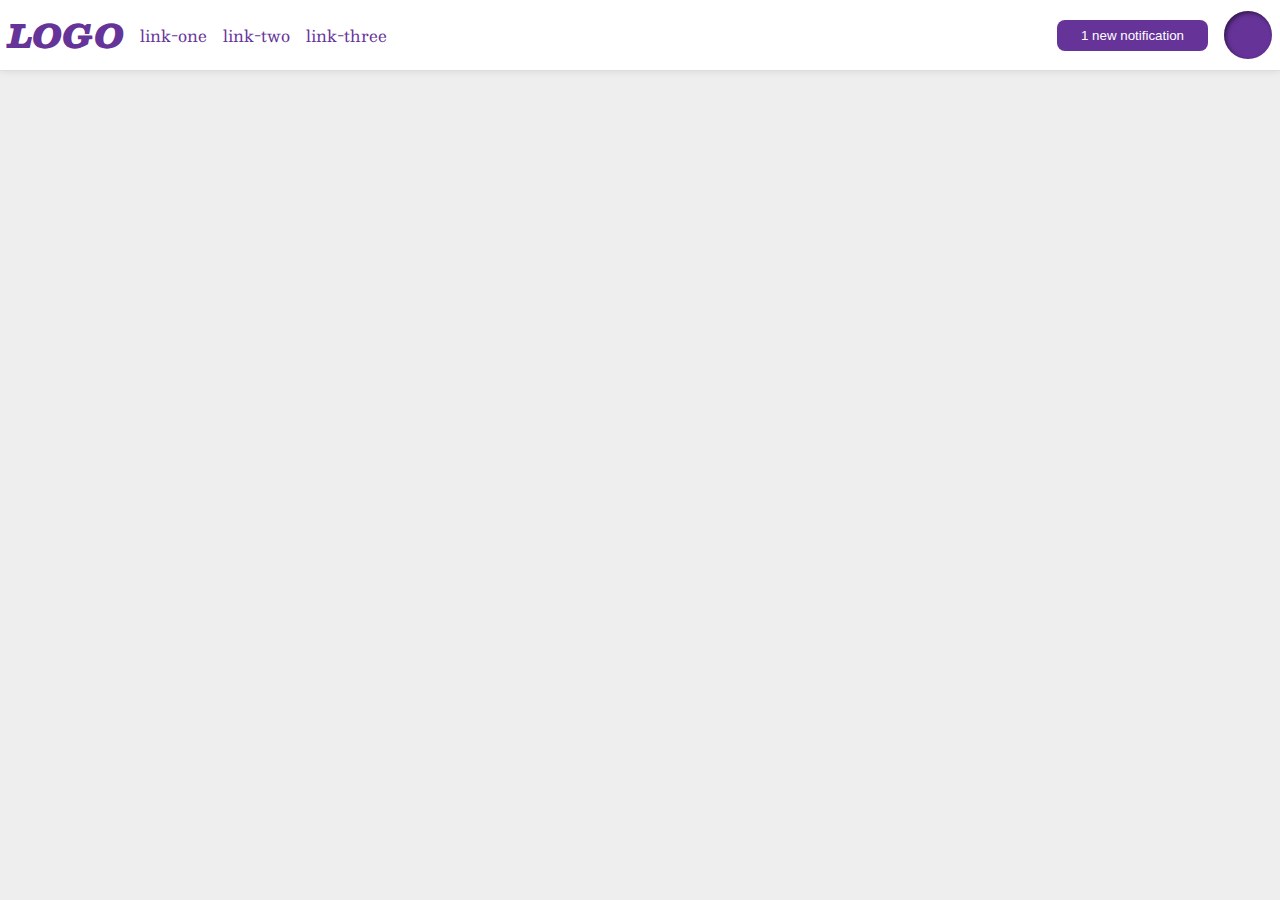
<file: flex/03-flex-header-2/index.html>
<!DOCTYPE html>
<html lang="en">
  <head>
    <meta charset="UTF-8">
    <meta http-equiv="X-UA-Compatible" content="IE=edge">
    <meta name="viewport" content="width=device-width, initial-scale=1.0">
    <title>Flex Header 2</title>
    <link rel="stylesheet" href="style.css">
  </head>
  <body>
    <div class="header">
      <div class="left-side">
        <div class="logo">
          LOGO
        </div>
        <ul class="links">
          <li><a href="google.com">link-one</a></li>
          <li><a href="google.com">link-two</a></li>
          <li><a href="google.com">link-three</a></li>
        </ul>
    </div>
      <div class="right-side">
        <button class="notifications">
          1 new notification
        </button>
        <div class="profile-image"></div>
        </div>
      </div>
  </body>
</html>
</file>
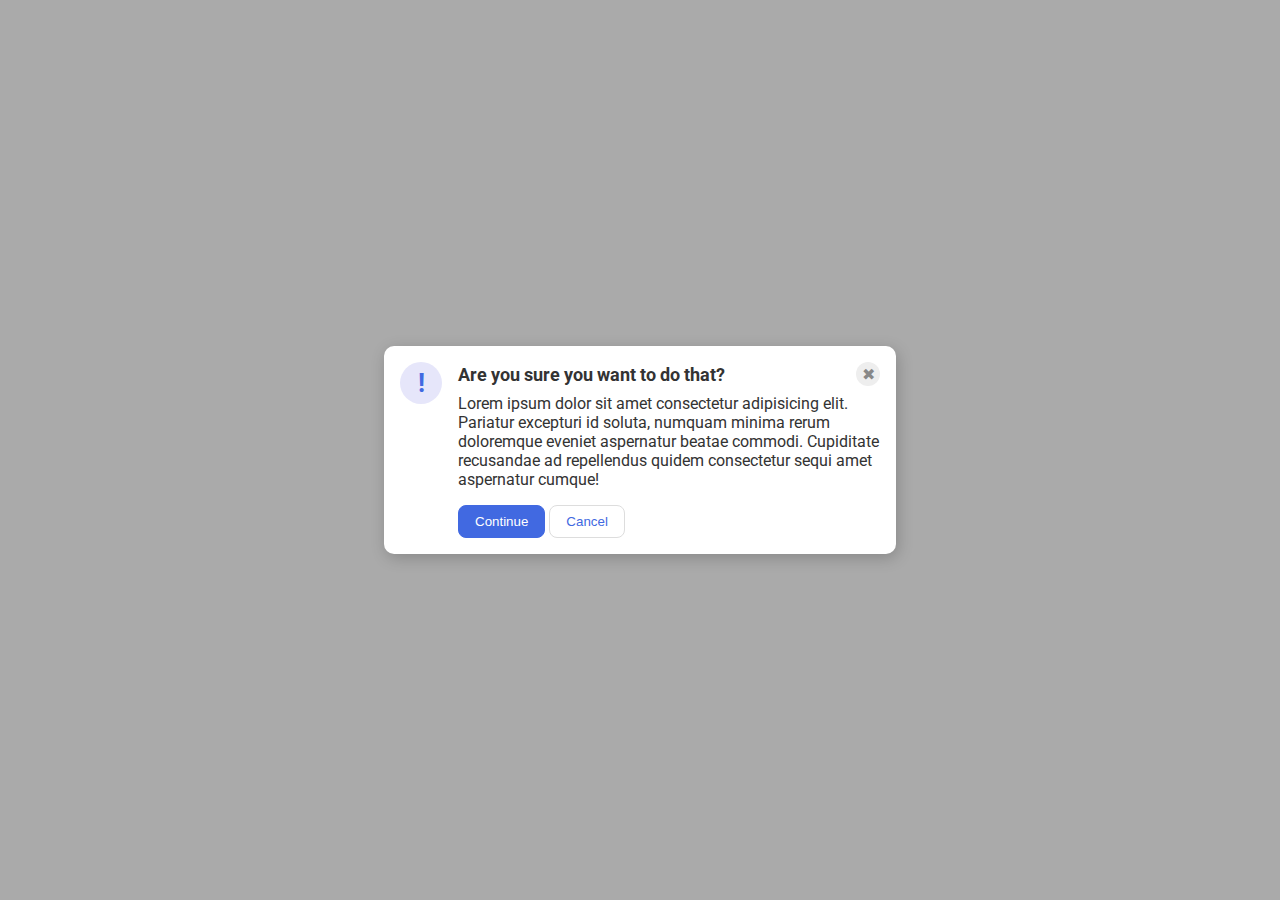
<file: flex/05-flex-modal/index.html>
<!DOCTYPE html>
<html lang="en">
  <head>
    <meta charset="UTF-8">
    <meta http-equiv="X-UA-Compatible" content="IE=edge">
    <meta name="viewport" content="width=device-width, initial-scale=1.0">
    <link rel="stylesheet" href="./style.css">
    <title>Modal</title>
  </head>
  <body>
    <div class="modal">
      <div class="icon">!</div>
      <div class="container">
        <div class="header">Are you sure you want to do that?
          <div class="close-button">✖</div>
        </div>
        <div class="text">Lorem ipsum dolor sit amet consectetur adipisicing elit. Pariatur excepturi id soluta, numquam minima rerum doloremque eveniet aspernatur beatae commodi. Cupiditate recusandae ad repellendus quidem consectetur sequi amet aspernatur cumque!</div>
        <button class="continue">Continue</button>
        <button class="cancel">Cancel</button>
      </div>
    </div>
  </body>
</html>
</file>
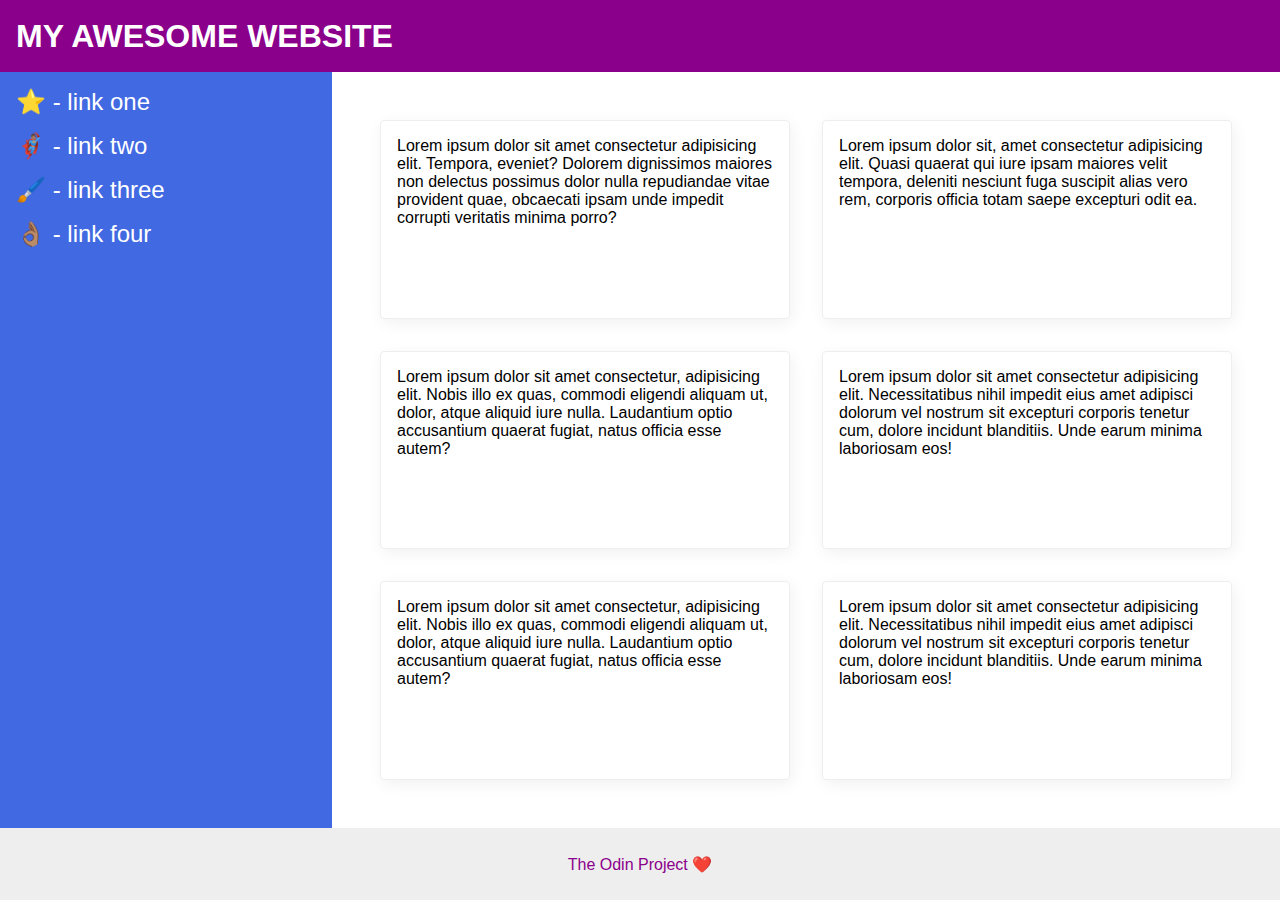
<file: flex/07-flex-layout-2/index.html>
<!DOCTYPE html>
<html lang="en">
  <head>
    <meta charset="UTF-8">
    <meta http-equiv="X-UA-Compatible" content="IE=edge">
    <meta name="viewport" content="width=device-width, initial-scale=1.0">
    <title>The Holy Grail</title>
    <link rel="stylesheet" href="style.css">
  </head>
  <body>
    <div class="header">
      MY AWESOME WEBSITE
    </div>
    <div class="main">
      <div class="sidebar">
        <ul>
          <li><a href="#">⭐ - link one</a></li>
          <li><a href="#">🦸🏽‍♂️ - link two</a></li>
          <li><a href="#">🖌️ - link three</a></li>
          <li><a href="#">👌🏽 - link four</a></li>
        </ul>
      </div>
      <div class="contents">
        <div class="card">Lorem ipsum dolor sit amet consectetur adipisicing elit. Tempora, eveniet? Dolorem dignissimos maiores non delectus possimus dolor nulla repudiandae vitae provident quae, obcaecati ipsam unde impedit corrupti veritatis minima porro?</div>
        <div class="card">Lorem ipsum dolor sit, amet consectetur adipisicing elit. Quasi quaerat qui iure ipsam maiores velit tempora, deleniti nesciunt fuga suscipit alias vero rem, corporis officia totam saepe excepturi odit ea.</div>
        <div class="card">Lorem ipsum dolor sit amet consectetur, adipisicing elit. Nobis illo ex quas, commodi eligendi aliquam ut, dolor, atque aliquid iure nulla. Laudantium optio accusantium quaerat fugiat, natus officia esse autem?</div>
        <div class="card">Lorem ipsum dolor sit amet consectetur adipisicing elit. Necessitatibus nihil impedit eius amet adipisci dolorum vel nostrum sit excepturi corporis tenetur cum, dolore incidunt blanditiis. Unde earum minima laboriosam eos!</div>
        <div class="card">Lorem ipsum dolor sit amet consectetur, adipisicing elit. Nobis illo ex quas, commodi eligendi aliquam ut, dolor, atque aliquid iure nulla. Laudantium optio accusantium quaerat fugiat, natus officia esse autem?</div>
        <div class="card">Lorem ipsum dolor sit amet consectetur adipisicing elit. Necessitatibus nihil impedit eius amet adipisci dolorum vel nostrum sit excepturi corporis tenetur cum, dolore incidunt blanditiis. Unde earum minima laboriosam eos!</div>
      </div>
    </div>
    <div class="footer">
      The Odin Project ❤️
    </div>
  </body>
</html>
</file>
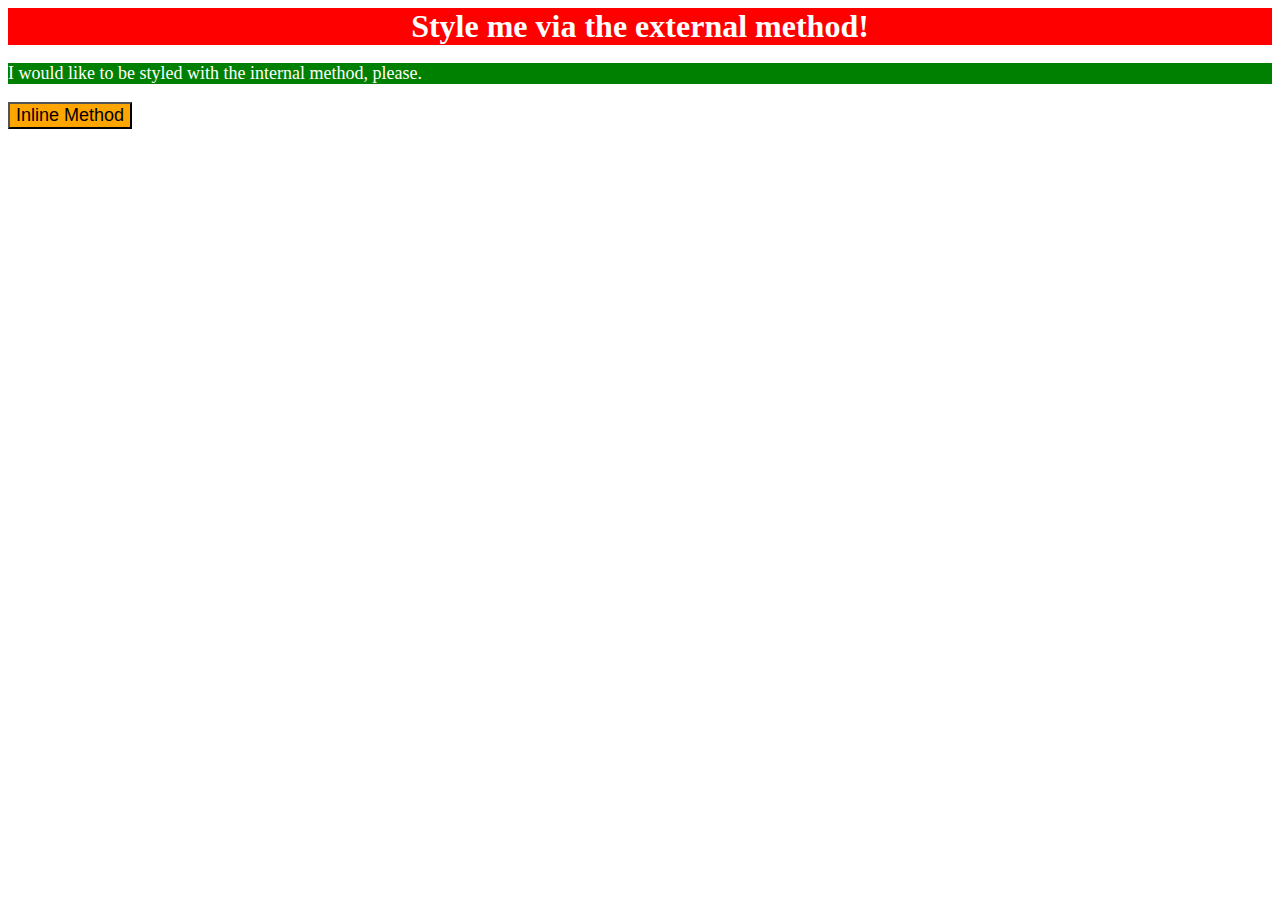
<file: foundations/01-css-methods/index.html>
<!DOCTYPE html>
<html lang="en">
  <head>
    <link rel="stylesheet" href="styles.css">
    <meta charset="UTF-8">
    <meta http-equiv="X-UA-Compatible" content="IE=edge">
    <style>
      p {
        background-color: green;
        color: white;
        font-size: 18px;
      }
    </style>
    <meta name="viewport" content="width=device-width, initial-scale=1.0">
    <title>Methods for Adding CSS</title>
  </head>
  <body>
    <div>Style me via the external method!</div>
    <p>I would like to be styled with the internal method, please.</p>
    <button style="background-color: orange; font-size: 18px;">Inline Method</button>
  </body>
</html>
</file>
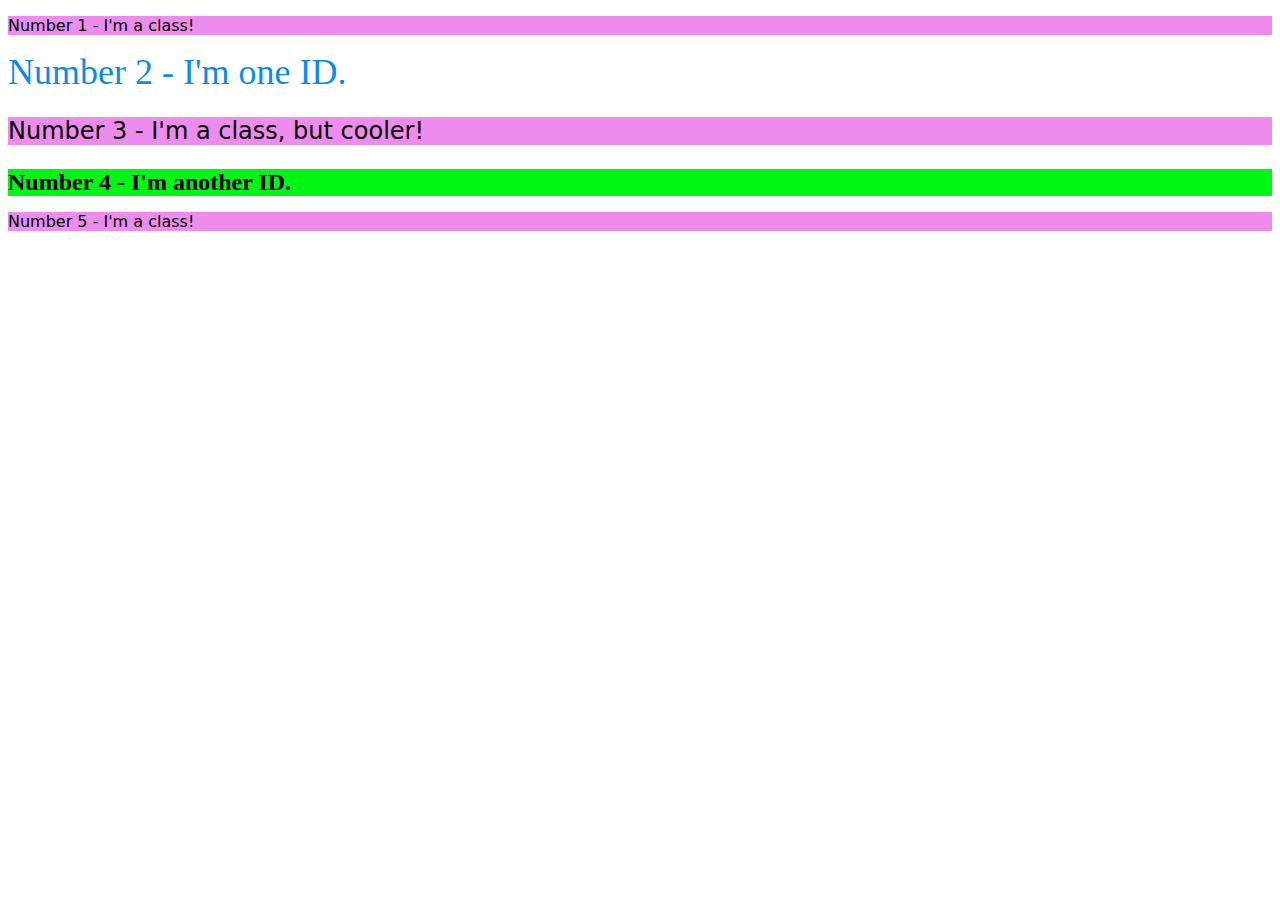
<file: foundations/02-class-id-selectors/index.html>
<!DOCTYPE html>
<html lang="en">
  <head>
    <meta charset="UTF-8">
    <meta http-equiv="X-UA-Compatible" content="IE=edge">
    <meta name="viewport" content="width=device-width, initial-scale=1.0">
    <title>Class and ID Selectors</title>
    <link rel="stylesheet" href="style.css">
  </head>
  <body>
    <p class="oddNumbers">Number 1 - I'm a class!</p>
    <div id="second">Number 2 - I'm one ID.</div>
    <p class="oddNumbers third">Number 3 - I'm a class, but cooler!</p>
    <div id="fourth">Number 4 - I'm another ID.</div>
    <p class="oddNumbers">Number 5 - I'm a class!</p>
  </body>
</html>
</file>
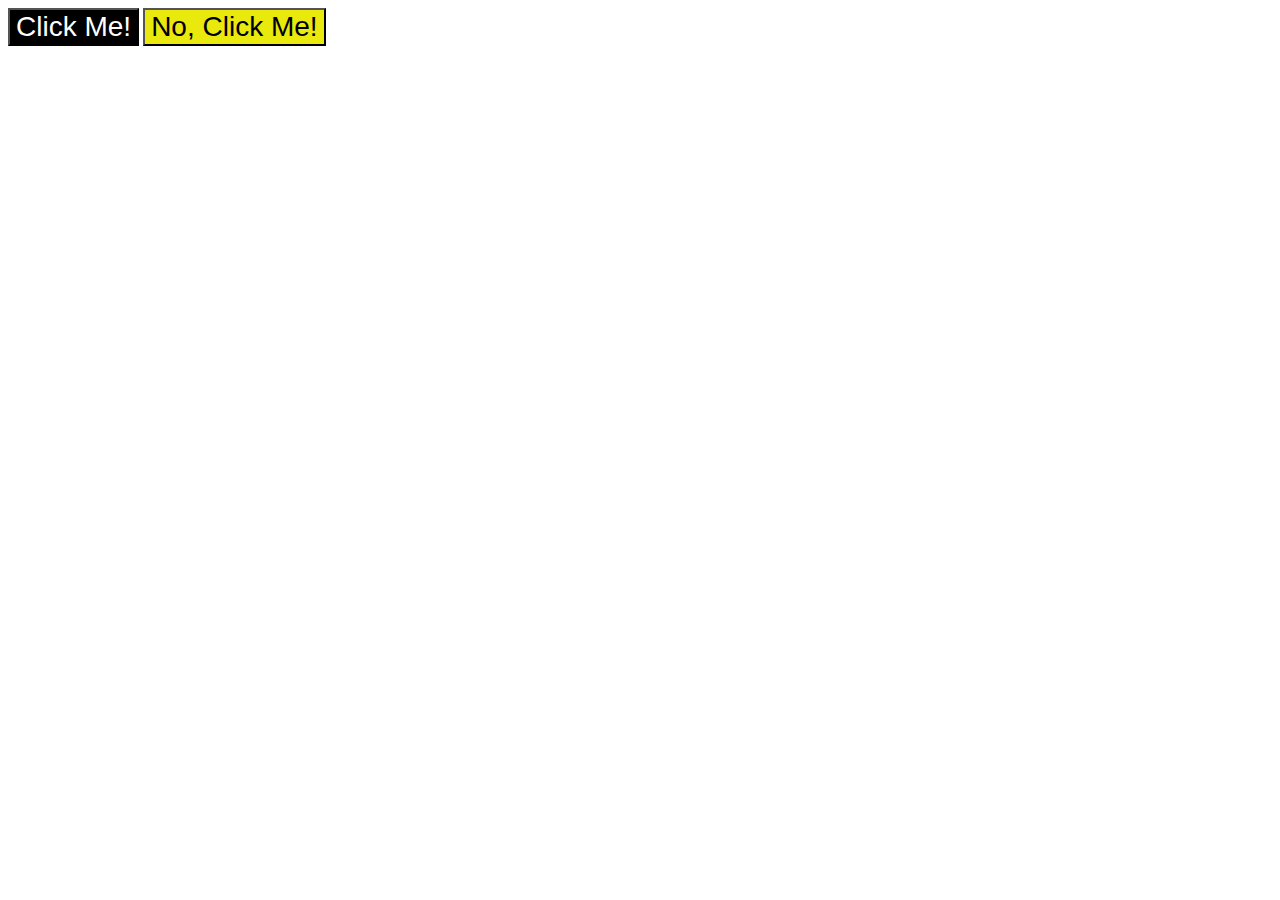
<file: foundations/03-grouping-selectors/index.html>
<!DOCTYPE html>
<html lang="en">
  <head>
    <meta charset="UTF-8">
    <meta http-equiv="X-UA-Compatible" content="IE=edge">
    <meta name="viewport" content="width=device-width, initial-scale=1.0">
    <title>Grouping Selectors</title>
    <link rel="stylesheet" href="style.css">
  </head>
  <body>
    <button class="left">Click Me!</button>
    <button class="right">No, Click Me!</button>
  </body>
</html>
</file>
<file: flex/03-flex-header-2/style.css>
/* this is some magical font-importing.  
you'll learn about it later. */
@import url('https://fonts.googleapis.com/css2?family=Besley:ital,wght@0,400;1,900&display=swap');

body {
  margin: 0;
  background: #eee;
  font-family: Besley, serif;
}

.header {
  background: white;
  border-bottom: 1px solid #ddd;
  box-shadow: 0 0 8px rgba(0,0,0,.1);
  display: flex;
  justify-content: space-between;
  padding: 8px;
}

.profile-image {
  background: rebeccapurple;
  box-shadow: inset 2px 2px 4px rgba(0,0,0,.5);
  border-radius: 50%;
  width: 48px;
  height: 48px;
}

.logo {
  color: rebeccapurple;
  font-size: 32px;
  font-weight: 900;
  font-style: italic;
}

button {
  border: none;
  border-radius: 8px;
  background: rebeccapurple;
  color: white;
  padding: 8px 24px;
}

a {
  /* this removes the line under our links */
  text-decoration: none;
  color: rebeccapurple;
}

ul {
  list-style-type: none;
  display: flex;
  margin: 0px;
  padding: 0px;
  gap: 16px;
}

.right-side, .left-side {
  display: flex;
  align-items: center;
  gap: 16px;
}
</file>
<file: flex/05-flex-modal/style.css>
@import url('https://fonts.googleapis.com/css2?family=Roboto:wght@400;700&display=swap');

html, body {
  height: 100%;
}

body {
  font-family: Roboto, sans-serif;
  margin: 0;
  background: #aaa;
  color: #333;
  /* I'll give you this one for free lol */
  display: flex;
  align-items: center;
  justify-content: center;
  
}

.modal {
  background: white;
  width: 480px;
  border-radius: 10px;
  box-shadow: 2px 4px 16px rgba(0,0,0,.2);
  display: flex;
  padding: 16px;
  gap: 16px;
}

.icon {
  color: royalblue;
  font-size: 26px;
  font-weight: 700;
  background: lavender;
  width: 42px;
  height: 42px;
  border-radius: 50%;
  display: flex;
  align-items: center;
  justify-content: center;
  flex-shrink: 0;
}

.close-button {
  background: #eee;
  border-radius: 50%;
  color: #888;
  font-weight: 400;
  font-size: 16px;
  height: 24px;
  width: 24px;
  display: flex;
  align-items: center;
  justify-content: center;
  justify-self: flex-end;
}

button {
  padding: 8px 16px;
  border-radius: 8px;
}

button.continue {
  background: royalblue;
  border: 1px solid royalblue;
  color: white;
}

button.cancel {
  background: white;
  border: 1px solid #ddd;
  color: royalblue;
}

.header {
  display: flex;
  align-items: center;
  justify-content: space-between;
  font-size: 18px;
  font-weight: 700;
  margin-bottom: 8px;
}

.text {
  margin-bottom: 16px;
}
</file>
<file: flex/07-flex-layout-2/style.css>
body {
  font-family: -apple-system, BlinkMacSystemFont, 'Segoe UI', Roboto, Oxygen, Ubuntu, Cantarell, 'Open Sans', 'Helvetica Neue', sans-serif;
  margin: 0;
  min-height: 100vh;
  display: flex;
  flex-direction: column;
}

.header {
  display: flex;
  height: 72px;
  background: darkmagenta;
  color: white;
  align-items: center;
  flex: initial;
  font-weight: 900;
  font-size: 32px;
  padding: 0 16px;
}

.footer {
  display: flex;
  height: 72px;
  background: #eee;
  color: darkmagenta;
  justify-content: center;
  align-items: center;
}

.sidebar {
  display: flex;
  width: 300px;
  background: royalblue;
  flex-shrink: 0;
  font-size: 24px;
  padding: 16px;
}

.card {
  display: flex;
  border: 1px solid #eee;
  box-shadow: 2px 4px 16px rgba(0,0,0,.06);
  border-radius: 4px;
  flex: auto;
  width: 300px;
  margin: 16px;
  padding: 16px;
}

.contents {
  display: flex;
  flex-wrap: wrap;
  padding: 32px;
}

.main {
  display: flex;
  flex: 1;
}

a {
  text-decoration: none;
  color: white;
}

li {
  margin-bottom: 16px;
}

ul {
  list-style: none;
  margin: 0;
  padding: 0;
}
</file>
<file: foundations/01-css-methods/styles.css>
div {
    background-color: red;
    color: white;
    font-size: 32px;
    text-align: center;
    font-weight: bold;
}
</file>
<file: foundations/02-class-id-selectors/style.css>
.oddNumbers {
    background-color: rgb(237, 140, 237);
    font-family: Verdana, "DejaVu Sans", sans-serif;
}

#second {
    color: rgb(12, 140, 231);
    font-size: 36px;
}

.oddNumbers.third {
    font-size: 24px;
}

#fourth {
    background-color: #01f615;
    font-size: 24px;
    font-weight: 700;
}
</file>
<file: foundations/03-grouping-selectors/style.css>
.left, 
.right {
    font-size: 28px;
    font-family: Helvetica, "Times New Roman", sans-serif;
}

.left {
    background-color: black;
    color: white;
}

.right {
    background-color: rgb(233, 233, 14);
}
</file>
